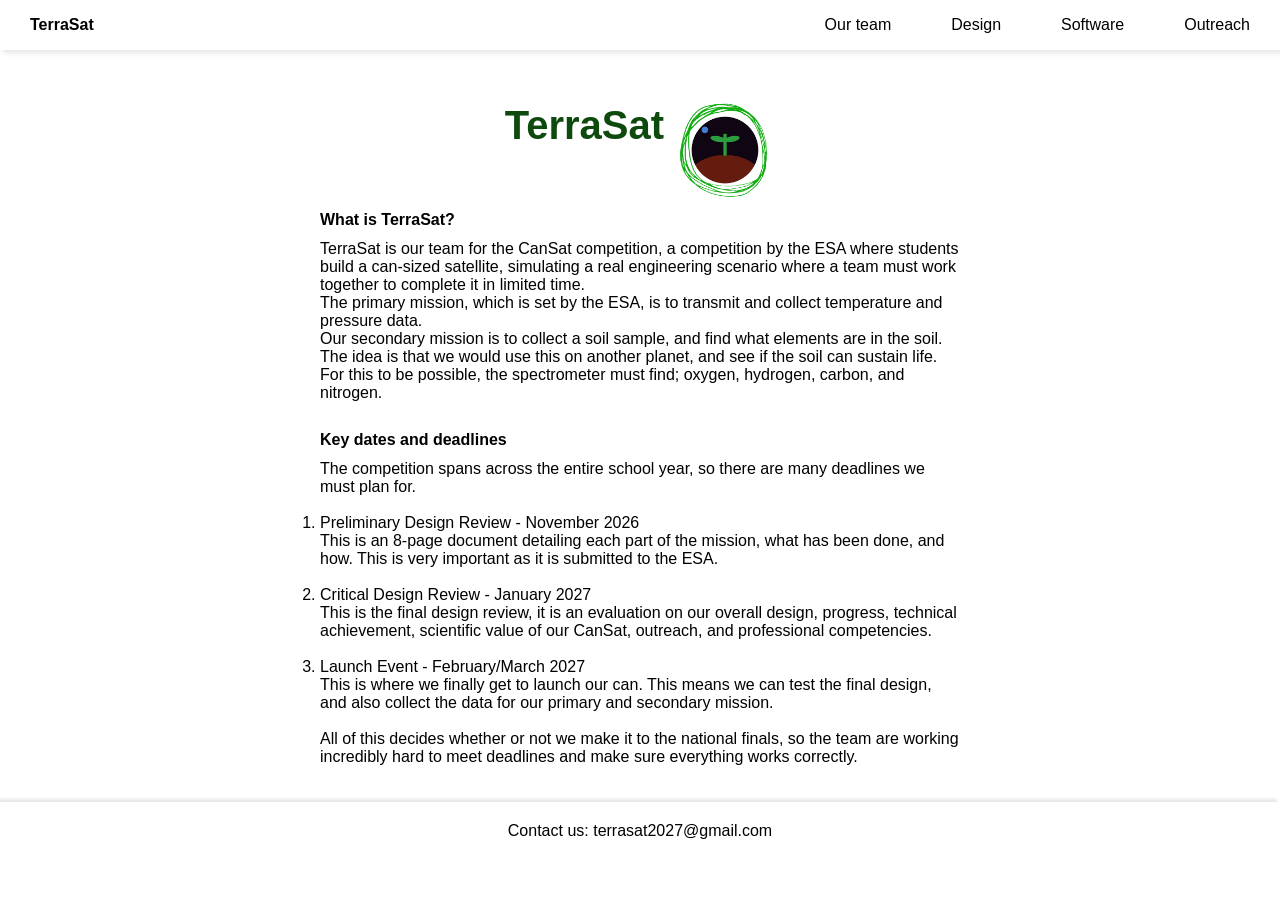
<file: index.html>
<!DOCTYPE html>
<html lang="en">
<head>
    <meta charset="UTF-8">
    <meta name="viewport" content="width=device-width, initial-scale=1.0">
    <title>TerraSat - Main page</title>
    <script src="script.js"></script>
    <link rel="stylesheet" href="styles.css">
</head>
<body>
    <nav>
        <ul class="sidebar">
            <li onclick=hideSidebar()><a href="#"><svg xmlns="http://www.w3.org/2000/svg" viewBox="0 0 24 24" height="26px" width="26px" fill="#000000"><path d="M6.4,19L5,17.6L10.6,12L5,6.4L6.4,5L12,10.6L17.6,5L19,6.4L13.4,12L19,17.6L17.6,19L12,13.4L6.4,19Z"/></svg></a></li>
            <li><a href="../ourteam/">Our team</a></li>
            <li><a href="../design/">Design</a></li>
            <li><a href="../software/">Software</a></li>
            <li><a href="../outreach/">Outreach</a></li>
        </ul>
        <ul>
            <li><a href="../../">TerraSat</a></li>
            <li class="hideOnMobile"><a href="../ourteam/">Our team</a></li>
            <li class="hideOnMobile"><a href="../design/">Design</a></li>
            <li class="hideOnMobile"><a href="../software/">Software</a></li>
            <li class="hideOnMobile"><a href="../outreach/">Outreach</a></li>
            <li class="menuButton" onclick=showSidebar()><a href="#"><svg xmlns="http://www.w3.org/2000/svg" viewBox="0 0 24 24" height="26px" width="26px" fill="000000"><path d="M3,18V16H21v2H3Zm0-5V11H21v2H3ZM3,8V6H21V8H3Z"/></svg></a></li>
        </ul>
    </nav>
    <div>
        <h1> TerraSat <img src="../../NotCode/Images/Green_Circle.png" alt="terrasat logo"></h1>
    </div>
    <div>
        <h2> What is TerraSat? </h2>
        <p>
            TerraSat is our team for the CanSat competition, a competition by the ESA where students build a can-sized satellite, simulating a real engineering scenario where a team must work together to complete it in limited time.
            <br />
            The primary mission, which is set by the ESA, is to transmit and collect temperature and pressure data.
            <br />
            Our secondary mission is to collect a soil sample, and find what elements are in the soil. The idea is that we would use this on another planet, and see if the soil can sustain life. For this to be possible, the spectrometer must find; oxygen, hydrogen, carbon, and nitrogen.
            <br /> <br />
        </p>
    </div>
        <div>
        <h2> Key dates and deadlines </h2>
        <p>
            The competition spans across the entire school year, so there are many deadlines we must plan for.
            <br /><br />
            <ol type="1">
                <li>Preliminary Design Review - November 2026
                    <br />
                    This is an 8-page document detailing each part of the mission, what has been done, and how. This is very important as it is submitted to the ESA.
                    <br /> <br />
                </li>
                <li>
                    Critical Design Review - January 2027
                    <br/>
                    This is the final design review, it is an evaluation on our overall design, progress, technical achievement, scientific value of our CanSat, outreach, and professional competencies.
                    <br /><br />
                </li>
                <li>
                    Launch Event - February/March 2027
                    <br />
                    This is where we finally get to launch our can. This means we can test the final design, and also collect the data for our primary and secondary mission.
                    <br /><br />
                    All of this decides whether or not we make it to the national finals, so the team are working incredibly hard to meet deadlines and make sure everything works correctly.
                    <br /><br /><br />
                </li>
            </ol>
        </p>
    </div>
    <footer>
        Contact us: terrasat2027@gmail.com
    </footer>
</body>
  
</html>
</file>
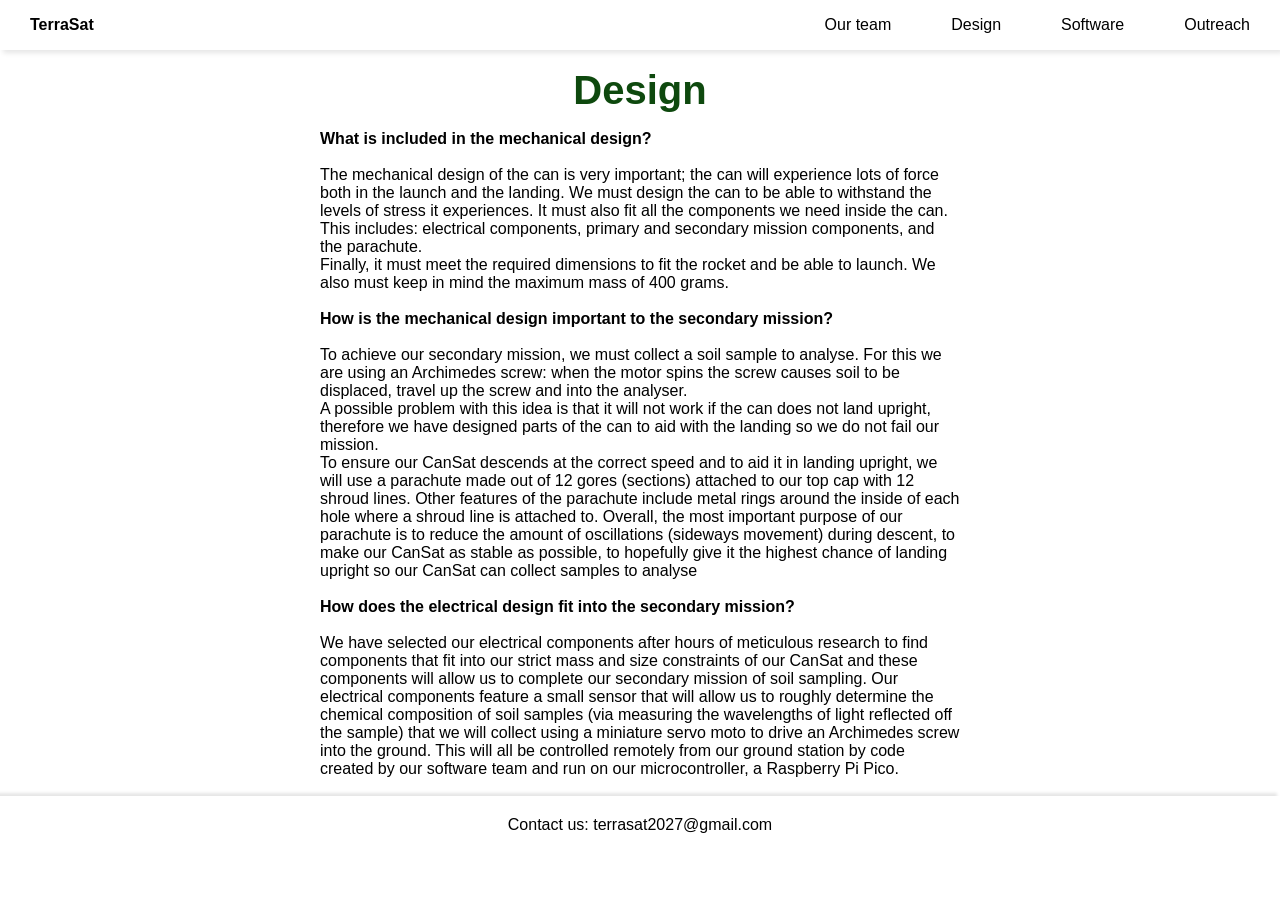
<file: design/index.html>
<!DOCTYPE html>
<html lang="en">
<head>
    <meta charset="UTF-8">
    <meta name="viewport" content="width=device-width, initial-scale=1.0">
    <title>TerraSat - Design</title>
    <script src="script.js"></script>
    <link rel="stylesheet" href="styles.css">
</head>
<body>
    <nav>
        <ul class="sidebar">
            <li onclick=hideSidebar()><a href="#"><svg xmlns="http://www.w3.org/2000/svg" viewBox="0 0 24 24" height="26px" width="26px" fill="#000000"><path d="M6.4,19L5,17.6L10.6,12L5,6.4L6.4,5L12,10.6L17.6,5L19,6.4L13.4,12L19,17.6L17.6,19L12,13.4L6.4,19Z"/></svg></a></li>
            <li><a href="../ourteam/">Our team</a></li>
            <li><a href="../design/">Design</a></li>
            <li><a href="../software/">Software</a></li>
            <li><a href="../outreach/">Outreach</a></li>
        </ul>
        <ul>
            <li><a href="../../">TerraSat</a></li>
            <li class="hideOnMobile"><a href="../ourteam/">Our team</a></li>
            <li class="hideOnMobile"><a href="../design/">Design</a></li>
            <li class="hideOnMobile"><a href="../software/">Software</a></li>
            <li class="hideOnMobile"><a href="../outreach/">Outreach</a></li>
            <li class="menuButton" onclick=showSidebar()><a href="#"><svg xmlns="http://www.w3.org/2000/svg" viewBox="0 0 24 24" height="26px" width="26px" fill="000000"><path d="M3,18V16H21v2H3Zm0-5V11H21v2H3ZM3,8V6H21V8H3Z"/></svg></a></li>
        </ul>
    </nav>
    <div>
        <h1> Design </h1>
    </div>
    <div>
        <h3>
            <b>What is included in the mechanical design?</b> <br /><br />
            The mechanical design of the can is very important; the can will experience lots of force both in the launch and the landing. We must design the can to be able to withstand the levels of stress it experiences.
            It must also fit all the components we need inside the can. This includes: electrical components, primary and secondary mission components, and the parachute. <br />
            Finally, it must meet the required dimensions to fit the rocket and be able to launch. We also must keep in mind the maximum mass of 400 grams.<br /><br />

            <b>How is the mechanical design important to the secondary mission?</b> <br /><br />
            To achieve our secondary mission, we must collect a soil sample to analyse. For this we are using an Archimedes screw: when the motor spins the screw causes soil to be displaced, travel up the screw and into the analyser. <br />
            A possible problem with this idea is that it will not work if the can does not land upright, therefore we have designed parts of the can to aid with the landing so we do not fail our mission. <br />
            To ensure our CanSat descends at the correct speed and to aid it in landing upright, we will use a parachute made out of 12 gores (sections) attached to our top cap with 12 shroud lines.
             Other features of the parachute include metal rings around the inside of each hole where a shroud line is attached to. Overall, the most important purpose of our parachute is to reduce the amount of oscillations (sideways movement) during descent, to make our CanSat as stable as possible, to hopefully give it the highest chance of landing upright so our CanSat can collect samples to analyse
             <br /><br />
             <b>How does the electrical design fit into the secondary mission?</b> <br /><br />
             We have selected our electrical components after hours of meticulous research to find components that fit into our strict mass and size constraints of our CanSat and these components will allow us to complete our secondary mission of soil sampling. Our electrical components feature a small sensor that will allow us to roughly determine the chemical composition of soil samples
            (via measuring the wavelengths of light reflected off the sample) that we will collect using a miniature servo moto to drive an Archimedes screw into the ground. This will all be controlled remotely from our ground station by code created by our software team and run on our microcontroller, a Raspberry Pi Pico.
            <br /><br />

        </h3>
    </div>
    <footer>
        Contact us: terrasat2027@gmail.com
    </footer>
</body>
</html>
</file>
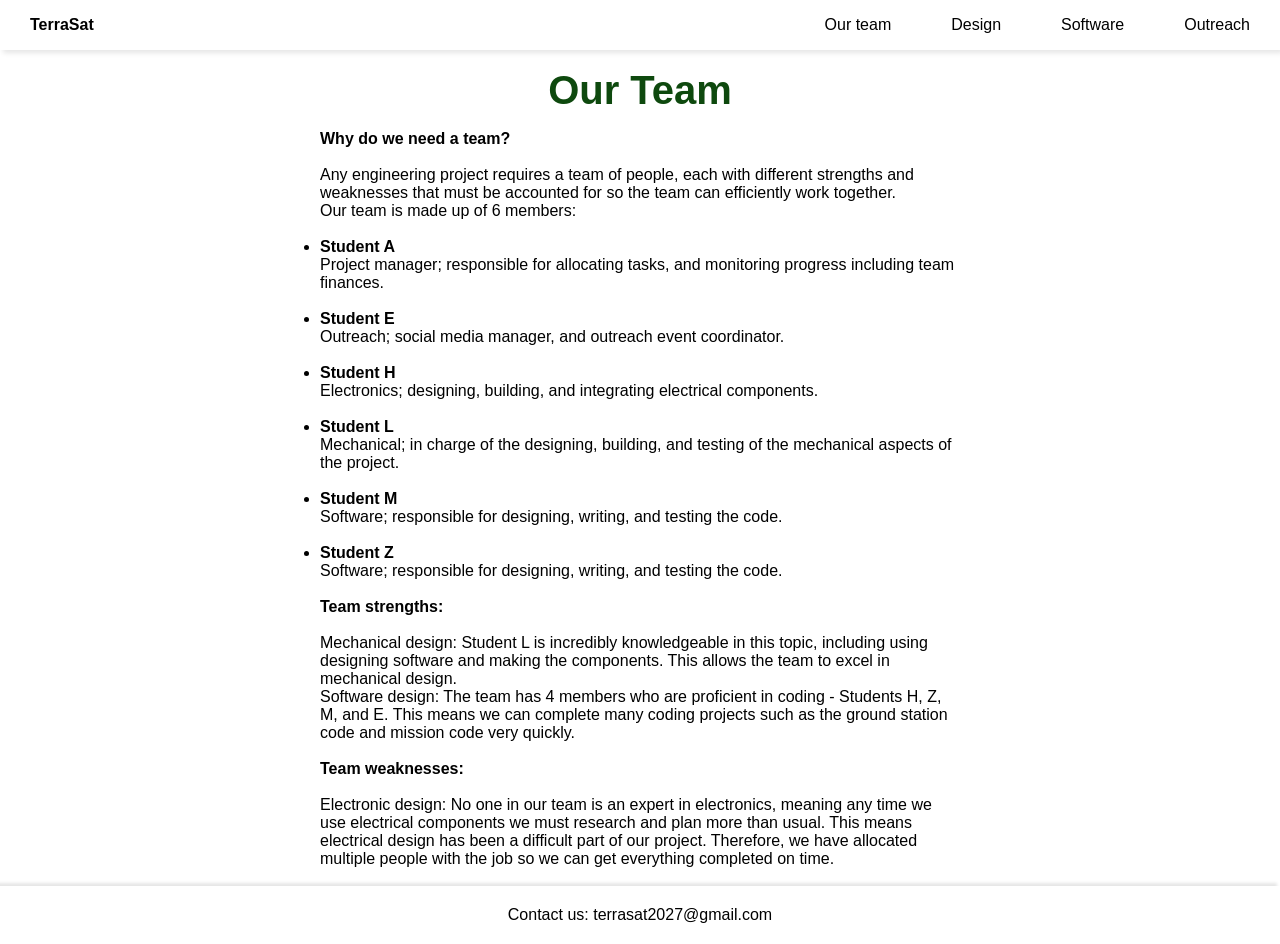
<file: ourteam/index.html>
<!DOCTYPE html>
<html lang="en">
<head>
    <meta charset="UTF-8">
    <meta name="viewport" content="width=device-width, initial-scale=1.0">
    <title>TerraSat - Our team</title>
    <script src="script.js"></script>
    <link rel="stylesheet" href="styles.css">
</head>
<body>
    <nav>
        <ul class="sidebar">
            <li onclick=hideSidebar()><a href="#"><svg xmlns="http://www.w3.org/2000/svg" viewBox="0 0 24 24" height="26px" width="26px" fill="#000000"><path d="M6.4,19L5,17.6L10.6,12L5,6.4L6.4,5L12,10.6L17.6,5L19,6.4L13.4,12L19,17.6L17.6,19L12,13.4L6.4,19Z"/></svg></a></li>
            <li><a href="../ourteam/">Our team</a></li>
            <li><a href="../design/">Design</a></li>
            <li><a href="../software/">Software</a></li>
            <li><a href="../outreach/">Outreach</a></li>
        </ul>
        <ul>
            <li><a href="../../">TerraSat</a></li>
            <li class="hideOnMobile"><a href="../ourteam/">Our team</a></li>
            <li class="hideOnMobile"><a href="../design/">Design</a></li>
            <li class="hideOnMobile"><a href="../software/">Software</a></li>
            <li class="hideOnMobile"><a href="../outreach/">Outreach</a></li>
            <li class="menuButton" onclick=showSidebar()><a href="#"><svg xmlns="http://www.w3.org/2000/svg" viewBox="0 0 24 24" height="26px" width="26px" fill="000000"><path d="M3,18V16H21v2H3Zm0-5V11H21v2H3ZM3,8V6H21V8H3Z"/></svg></a></li>
        </ul>
    </nav>
    <div>
        <h1> Our Team </h1>
    </div>
    <div>
        <h3>
            <b> Why do we need a team?</b> <br /><br />
            Any engineering project requires a team of people, each with different strengths and weaknesses that must be accounted for so the team can efficiently work together.<br /> Our team is made up of 6 members:<br /><br /></h3>
        <ul class="members">
            <li>
                <b>Student A</b>
                <br />
                Project manager; responsible for allocating tasks, and monitoring progress including team finances.<br /><br />
            </li>
            <li>
                <b>Student E</b>
                <br />
                Outreach; social media manager, and outreach event coordinator.<br /><br />
            </li>
            <li>
                <b>Student H</b>
                <br />
                Electronics; designing, building, and integrating electrical components.<br /><br />
            </li>
            <li>
                <b>Student L</b>
                <br />
                Mechanical; in charge of the designing, building, and testing of the mechanical aspects of the project.<br /><br />
            </li>
            <li>
                <b>Student M</b>
                <br />
                Software; responsible for designing, writing, and testing the code.<br /><br />
            </li>
            <li>
                <b>Student Z</b>
                <br />
                Software; responsible for designing, writing, and testing the code.<br /><br />
            </li>
        </ul>
        <h3>
            <b>Team strengths:</b>
            <br /><br />
            Mechanical design: Student L is incredibly knowledgeable in this topic, including using designing software and making the components. This allows the team to excel in mechanical design.<br />
            Software design: The team has 4 members who are proficient in coding - Students H, Z, M, and E. This means we can complete many coding projects such as the ground station code and mission code very quickly.<br /><br />
            <b>Team weaknesses:</b>
            <br /><br />
            Electronic design: No one in our team is an expert in electronics, meaning any time we use electrical components we must research and plan more than usual. This means electrical design has been a difficult part of our project. Therefore, we have allocated multiple people with the job so we can get everything completed on time.
            <br /><br />
        </h3>
    </div>
    <footer>
        Contact us: terrasat2027@gmail.com
    </footer>
</body>
</html>
</file>
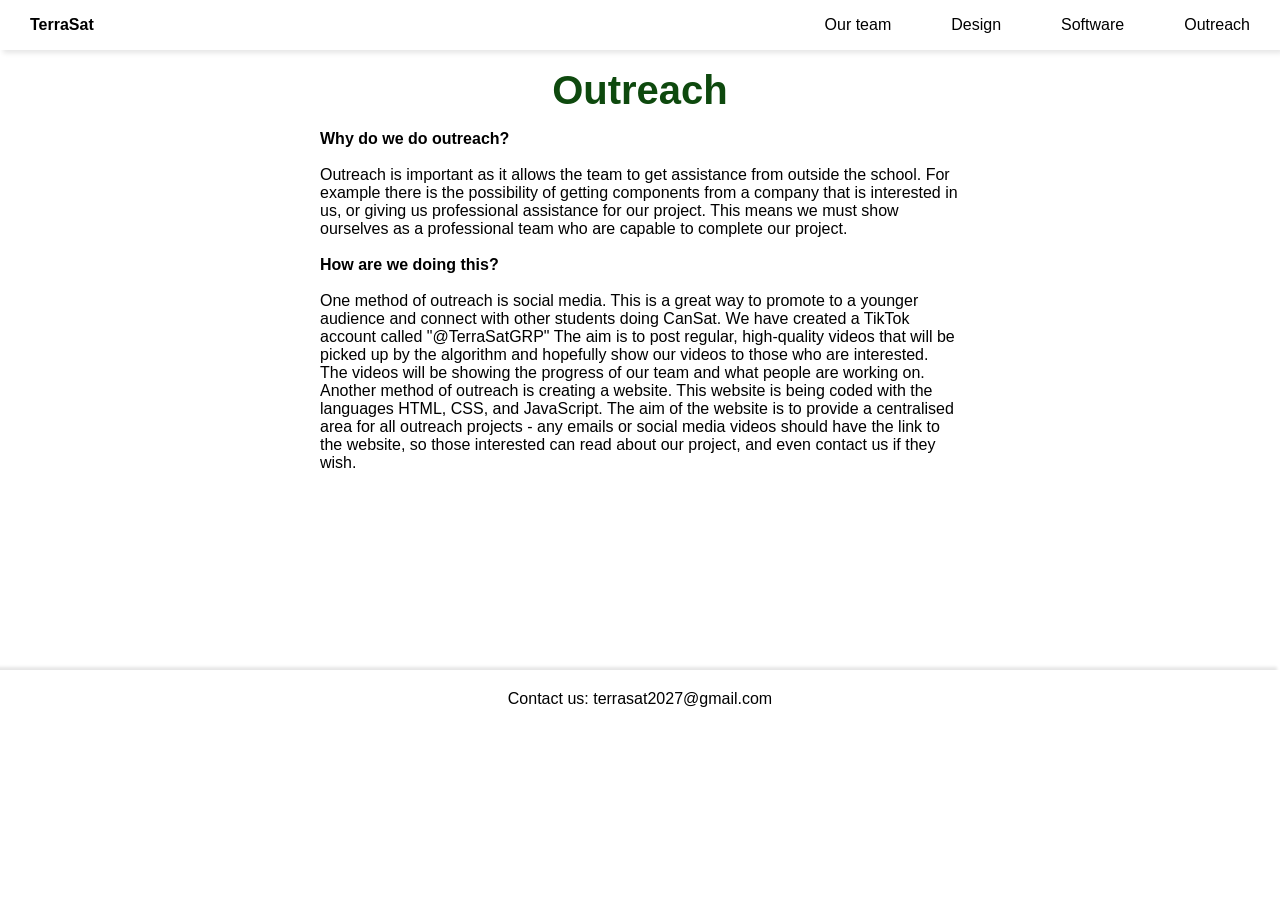
<file: outreach/index.html>
<!DOCTYPE html>
<html lang="en">
<head>
    <meta charset="UTF-8">
    <meta name="viewport" content="width=device-width, initial-scale=1.0">
    <title>TerraSat - Outreach</title>
    <script src="script.js"></script>
    <link rel="stylesheet" href="styles.css">
</head>
<body>
    <nav>
        <ul class="sidebar">
            <li onclick=hideSidebar()><a href="#"><svg xmlns="http://www.w3.org/2000/svg" viewBox="0 0 24 24" height="26px" width="26px" fill="#000000"><path d="M6.4,19L5,17.6L10.6,12L5,6.4L6.4,5L12,10.6L17.6,5L19,6.4L13.4,12L19,17.6L17.6,19L12,13.4L6.4,19Z"/></svg></a></li>
            <li><a href="../ourteam/">Our team</a></li>
            <li><a href="../design/">Design</a></li>
            <li><a href="../software/">Software</a></li>
            <li><a href="../outreach/">Outreach</a></li>
        </ul>
        <ul>
            <li><a href="../../">TerraSat</a></li>
            <li class="hideOnMobile"><a href="../ourteam/">Our team</a></li>
            <li class="hideOnMobile"><a href="../design/">Design</a></li>
            <li class="hideOnMobile"><a href="../software/">Software</a></li>
            <li class="hideOnMobile"><a href="../outreach/">Outreach</a></li>
            <li class="menuButton" onclick=showSidebar()><a href="#"><svg xmlns="http://www.w3.org/2000/svg" viewBox="0 0 24 24" height="26px" width="26px" fill="000000"><path d="M3,18V16H21v2H3Zm0-5V11H21v2H3ZM3,8V6H21V8H3Z"/></svg></a></li>
        </ul>
    </nav>
    <div>
        <h1> Outreach</h1>
    </div>
    <div>
        <h3><b>Why do we do outreach?</b> <br /><br />
            Outreach is important as it allows the team to get assistance from outside the school. For example there is the possibility of getting components from a company that is interested in us, or giving us professional assistance for our project.
            This means we must show ourselves as a professional team who are capable to complete our project. <br /><br />
            <b>How are we doing this?</b> <br /><br />
            One method of outreach is social media. This is a great way to promote to a younger audience and connect with other students doing CanSat. We have created a TikTok account called "@TerraSatGRP"
            The aim is to post regular, high-quality videos that will be picked up by the algorithm and hopefully show our videos to those who are interested. The videos will be showing the progress of our team and what people are working on.<br />
            Another method of outreach is creating a website. This website is being coded with the languages HTML, CSS, and JavaScript. The aim of the website is to provide a centralised area for all outreach projects - any emails or social media videos should have the link to the website, so those interested can read about our project, and even contact us if they wish.
            <br /><br /><br /><br /><br /><br /><br /><br /><br /><br /><br /><br />
        
        </h3>
    </div>
    <footer>
        Contact us: terrasat2027@gmail.com
    </footer>
</body>
</html>
</file>
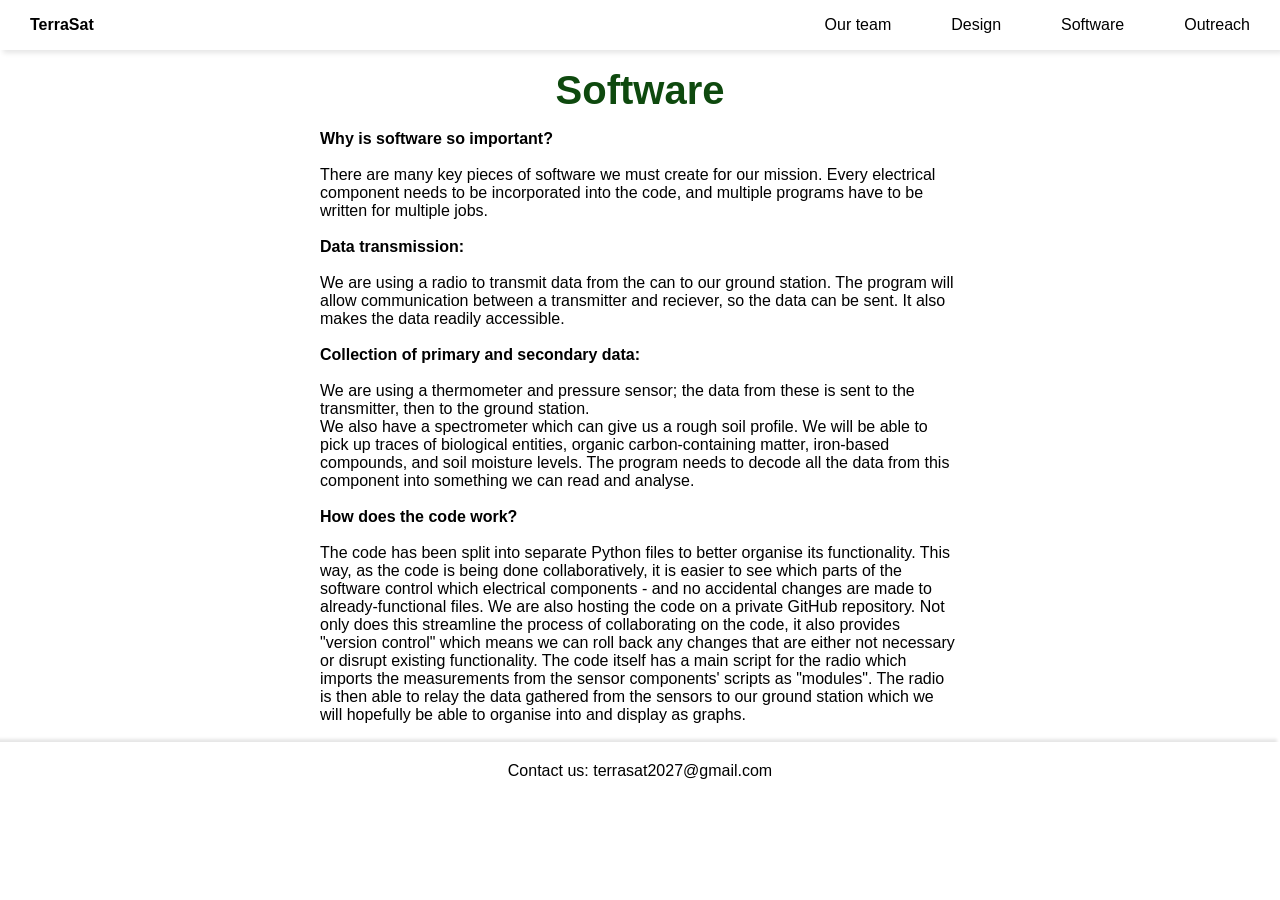
<file: software/index.html>
<!DOCTYPE html>
<html lang="en">
<head>
    <meta charset="UTF-8">
    <meta name="viewport" content="width=device-width, initial-scale=1.0">
    <title>TerraSat - Software</title>
    <script src="script.js"></script>
    <link rel="stylesheet" href="styles.css">
</head>
<body>
    <nav>
        <ul class="sidebar">
            <li onclick=hideSidebar()><a href="#"><svg xmlns="http://www.w3.org/2000/svg" viewBox="0 0 24 24" height="26px" width="26px" fill="#000000"><path d="M6.4,19L5,17.6L10.6,12L5,6.4L6.4,5L12,10.6L17.6,5L19,6.4L13.4,12L19,17.6L17.6,19L12,13.4L6.4,19Z"/></svg></a></li>
            <li><a href="../ourteam/">Our team</a></li>
            <li><a href="../design/">Design</a></li>
            <li><a href="../software/">Software</a></li>
            <li><a href="../outreach/">Outreach</a></li>
        </ul>
        <ul>
            <li><a href="../../">TerraSat</a></li>
            <li class="hideOnMobile"><a href="../ourteam/">Our team</a></li>
            <li class="hideOnMobile"><a href="../design/">Design</a></li>
            <li class="hideOnMobile"><a href="../software/">Software</a></li>
            <li class="hideOnMobile"><a href="../outreach/">Outreach</a></li>
            <li class="menuButton" onclick=showSidebar()><a href="#"><svg xmlns="http://www.w3.org/2000/svg" viewBox="0 0 24 24" height="26px" width="26px" fill="000000"><path d="M3,18V16H21v2H3Zm0-5V11H21v2H3ZM3,8V6H21V8H3Z"/></svg></a></li>
        </ul>
    </nav>
    <div>
        <h1> Software </h1>
    </div>
    <div>
        <h3>
            <b>Why is software so important?</b> <br /><br />
            There are many key pieces of software we must create for our mission. Every electrical component needs to be incorporated into the code, and multiple programs have to be written for multiple jobs. <br /><br />
            <b>Data transmission:</b> <br /><br />
            We are using a radio to transmit data from the can to our ground station. The program will allow communication between a transmitter and reciever, so the data can be sent. It also makes the data readily accessible.<br /><br />
            <b>Collection of primary and secondary data:</b> <br /><br />
            We are using a thermometer and pressure sensor; the data from these is sent to the transmitter, then to the ground station.<br />
            We also have a spectrometer which can give us a rough soil profile. We will be able to pick up traces of biological entities, organic carbon-containing matter, iron-based compounds, and soil moisture levels. The program needs to decode all the data from this component into something we can read and analyse.
            <br /><br />
            <b>How does the code work?</b> <br /><br />
            The code has been split into separate Python files to better organise its functionality. This way, as the code is being done collaboratively, it is easier to see which parts of the software control which electrical components - and no accidental changes are made to already-functional files. We are also hosting the code on a private GitHub repository. Not only does this streamline the process of collaborating on the code, it also provides "version control" which means we can roll back any changes that are either not necessary or disrupt existing functionality. The code itself has a main script for the radio which imports the measurements from the sensor components' scripts as "modules". The radio is then able to relay the data gathered from the sensors to our ground station which we will hopefully be able to organise into and display as graphs.
            <br /><br />
        </h3>
    </div>
    <footer>
        Contact us: terrasat2027@gmail.com
    </footer>
</body>
</html>
</file>
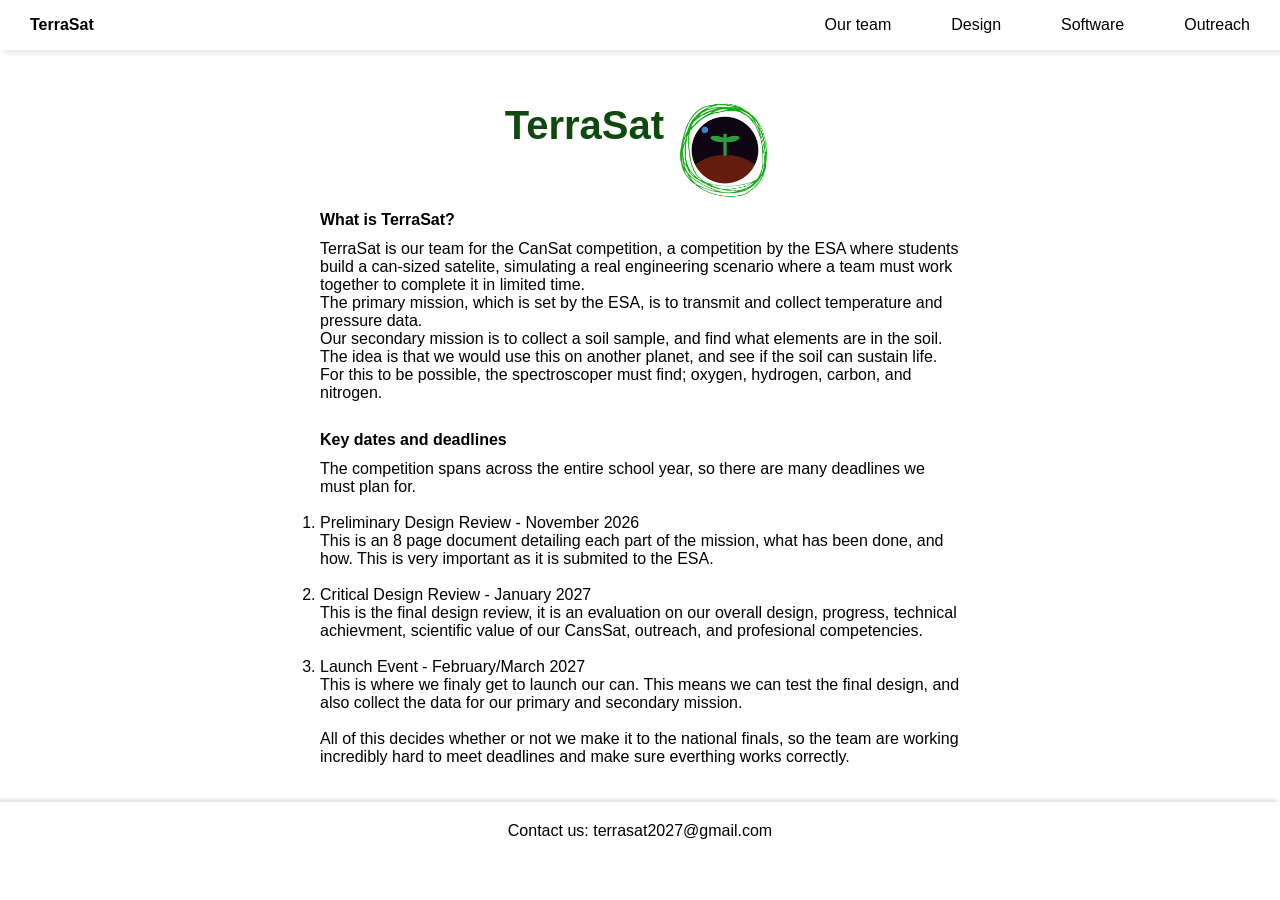
<file: Code/MainPage/index.html>
<!DOCTYPE html>
<html lang="en">
<head>
    <meta charset="UTF-8">
    <meta name="viewport" content="width=device-width, initial-scale=1.0">
    <title>TerraSat webpage</title>
    <script src="script.js"></script>
    <link rel="stylesheet" href="styles.css">
</head>
<body>
    <nav>
        <ul class="sidebar">
            <li onclick=hideSidebar()><a href="#"><svg xmlns="http://www.w3.org/2000/svg" viewBox="0 0 24 24" height="26px" width="26px" fill="#000000"><path d="M6.4,19L5,17.6L10.6,12L5,6.4L6.4,5L12,10.6L17.6,5L19,6.4L13.4,12L19,17.6L17.6,19L12,13.4L6.4,19Z"/></svg></a></li>
            <li><a href="../OurTeam/ourTeam.html">Our team</a></li>
            <li><a href="../Design/design.html">Design</a></li>
            <li><a href="../Software/software.html">Software</a></li>
            <li><a href="../Outreach/outreach.html">Outreach</a></li>
        </ul>
        <ul>
            <li><a href="../MainPage/index.html">TerraSat</a></li>
            <li class="hideOnMobile"><a href="../OurTeam/ourTeam.html">Our team</a></li>
            <li class="hideOnMobile"><a href="../Design/design.html">Design</a></li>
            <li class="hideOnMobile"><a href="../Software/software.html">Software</a></li>
            <li class="hideOnMobile"><a href="../Outreach/outreach.html">Outreach</a></li>
            <li class="menuButton" onclick=showSidebar()><a href="#"><svg xmlns="http://www.w3.org/2000/svg" viewBox="0 0 24 24" height="26px" width="26px" fill="000000"><path d="M3,18V16H21v2H3Zm0-5V11H21v2H3ZM3,8V6H21V8H3Z"/></svg></a></li>
        </ul>
    </nav>
    <div>
        <h1> TerraSat <img src="../../NotCode/Images/Green_Circle.png" alt="terrasat logo"></h1>
    </div>
    <div>
        <h2> What is TerraSat? </h2>
        <p>
            TerraSat is our team for the CanSat competition, a competition by the ESA where students build a can-sized satelite, simulating a real engineering scenario where a team must work together to complete it in limited time.
            <br />
            The primary mission, which is set by the ESA, is to transmit and collect temperature and pressure data.
            <br />
            Our secondary mission is to collect a soil sample, and find what elements are in the soil. The idea is that we would use this on another planet, and see if the soil can sustain life. For this to be possible, the spectroscoper must find; oxygen, hydrogen, carbon, and nitrogen.
            <br /> <br />
        </p>
    </div>
        <div>
        <h2> Key dates and deadlines </h2>
        <p>
            The competition spans across the entire school year, so there are many deadlines we must plan for.
            <br /><br />
            <ol type="1">
                <li>Preliminary Design Review - November 2026
                    <br />
                    This is an 8 page document detailing each part of the mission, what has been done, and how. This is very important as it is submited to the ESA.
                    <br /> <br />
                </li>
                <li>
                    Critical Design Review - January 2027
                    <br/>
                    This is the final design review, it is an evaluation on our overall design, progress, technical achievment, scientific value of our CansSat, outreach, and profesional competencies.
                    <br /><br />
                </li>
                <li>
                    Launch Event - February/March 2027
                    <br />
                    This is where we finaly get to launch our can. This means we can test the final design, and also collect the data for our primary and secondary mission.
                    <br /><br />
                    All of this decides whether or not we make it to the national finals, so the team are working incredibly hard to meet deadlines and make sure everthing works correctly.
                    <br /><br /><br />
                </li>
            </ol>
        </p>
    </div>
    <footer>
        Contact us: terrasat2027@gmail.com
    </footer>
</body>
  
</html>
</file>
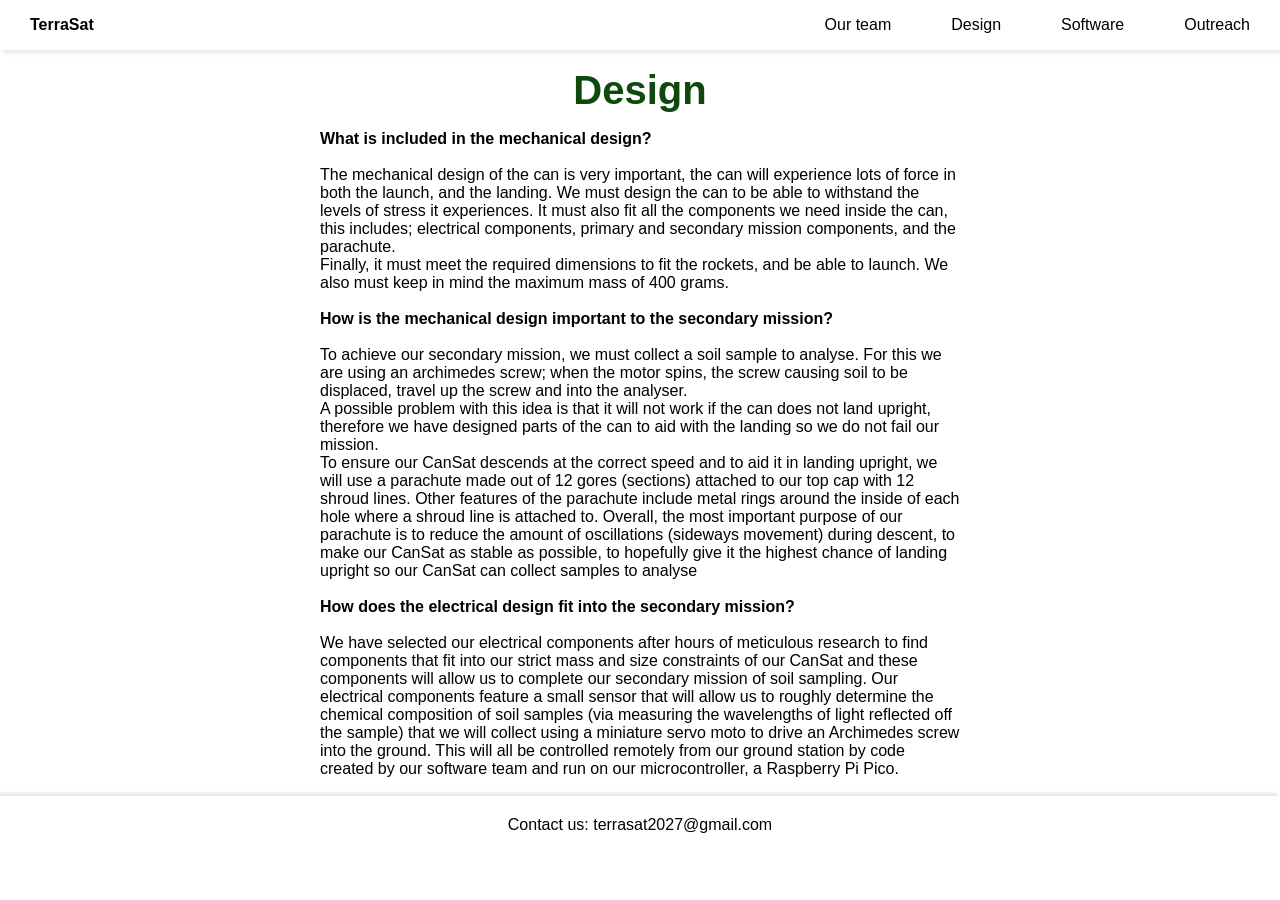
<file: Code/Design/design.html>
<!DOCTYPE html>
<html lang="en">
<head>
    <meta charset="UTF-8">
    <meta name="viewport" content="width=device-width, initial-scale=1.0">
    <title>TerraSat design page</title>
    <script src="script.js"></script>
    <link rel="stylesheet" href="styles.css">
</head>
<body>
    <nav>
        <ul class="sidebar">
            <li onclick=hideSidebar()><a href="#"><svg xmlns="http://www.w3.org/2000/svg" viewBox="0 0 24 24" height="26px" width="26px" fill="#000000"><path d="M6.4,19L5,17.6L10.6,12L5,6.4L6.4,5L12,10.6L17.6,5L19,6.4L13.4,12L19,17.6L17.6,19L12,13.4L6.4,19Z"/></svg></a></li>
            <li><a href="../OurTeam/ourTeam.html">Our team</a></li>
            <li><a href="../Design/design.html">Design</a></li>
            <li><a href="../Software/software.html">Software</a></li>
            <li><a href="../Outreach/outreach.html">Outreach</a></li>
        </ul>
        <ul>
            <li><a href="../MainPage/index.html">TerraSat</a></li>
            <li class="hideOnMobile"><a href="../OurTeam/ourTeam.html">Our team</a></li>
            <li class="hideOnMobile"><a href="../Design/design.html">Design</a></li>
            <li class="hideOnMobile"><a href="../Software/software.html">Software</a></li>
            <li class="hideOnMobile"><a href="../Outreach/outreach.html">Outreach</a></li>
            <li class="menuButton" onclick=showSidebar()><a href="#"><svg xmlns="http://www.w3.org/2000/svg" viewBox="0 0 24 24" height="26px" width="26px" fill="000000"><path d="M3,18V16H21v2H3Zm0-5V11H21v2H3ZM3,8V6H21V8H3Z"/></svg></a></li>
        </ul>
    </nav>
    <div>
        <h1> Design </h1>
    </div>
    <div>
        <h3>
            <b>What is included in the mechanical design?</b> <br /><br />
            The mechanical design of the can is very important, the can will experience lots of force in both the launch, and the landing. We must design the can to be able to withstand the levels of stress it experiences.
            It must also fit all the components we need inside the can, this includes; electrical components, primary and secondary mission components, and the parachute. <br />
            Finally, it must meet the required dimensions to fit the rockets, and be able to launch. We also must keep in mind the maximum mass of 400 grams.<br /><br />

            <b>How is the mechanical design important to the secondary mission?</b> <br /><br />
            To achieve our secondary mission, we must collect a soil sample to analyse. For this we are using an archimedes screw; when the motor spins, the screw causing soil to be displaced, travel up the screw and into the analyser. <br />
            A possible problem with this idea is that it will not work if the can does not land upright, therefore we have designed parts of the can to aid with the landing so we do not fail our mission. <br />
            To ensure our CanSat descends at the correct speed and to aid it in landing upright, we will use a parachute made out of 12 gores (sections) attached to our top cap with 12 shroud lines.
             Other features of the parachute include metal rings around the inside of each hole where a shroud line is attached to. Overall, the most important purpose of our parachute is to reduce the amount of oscillations (sideways movement) during descent, to make our CanSat as stable as possible, to hopefully give it the highest chance of landing upright so our CanSat can collect samples to analyse
             <br /><br />
             <b>How does the electrical design fit into the secondary mission?</b> <br /><br />
             We have selected our electrical components after hours of meticulous research to find components that fit into our strict mass and size constraints of our CanSat and these components will allow us to complete our secondary mission of soil sampling. Our electrical components feature a small sensor that will allow us to roughly determine the chemical composition of soil samples
            (via measuring the wavelengths of light reflected off the sample) that we will collect using a miniature servo moto to drive an Archimedes screw into the ground. This will all be controlled remotely from our ground station by code created by our software team and run on our microcontroller, a Raspberry Pi Pico.
            <br /><br />

        </h3>
    </div>
    <footer>
        Contact us: terrasat2027@gmail.com
    </footer>
</body>
</html>
</file>
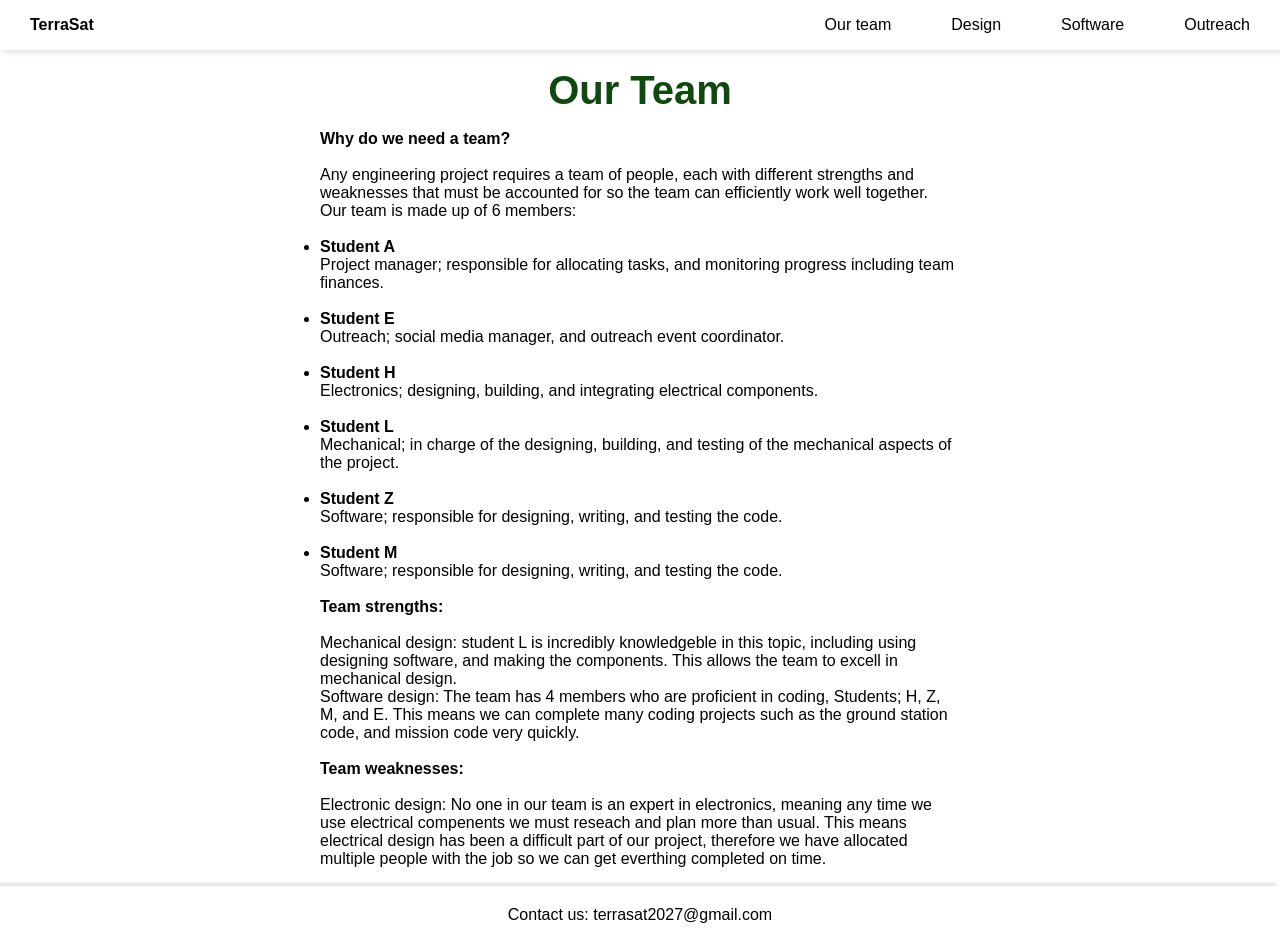
<file: Code/OurTeam/ourTeam.html>
<!DOCTYPE html>
<html lang="en">
<head>
    <meta charset="UTF-8">
    <meta name="viewport" content="width=device-width, initial-scale=1.0">
    <title>TerraSat our team page</title>
    <script src="script.js"></script>
    <link rel="stylesheet" href="styles.css">
</head>
<body>
    <nav>
        <ul class="sidebar">
            <li onclick=hideSidebar()><a href="#"><svg xmlns="http://www.w3.org/2000/svg" viewBox="0 0 24 24" height="26px" width="26px" fill="#000000"><path d="M6.4,19L5,17.6L10.6,12L5,6.4L6.4,5L12,10.6L17.6,5L19,6.4L13.4,12L19,17.6L17.6,19L12,13.4L6.4,19Z"/></svg></a></li>
            <li><a href="../OurTeam/ourTeam.html">Our team</a></li>
            <li><a href="../Design/design.html">Design</a></li>
            <li><a href="../Software/software.html">Software</a></li>
            <li><a href="../Outreach/outreach.html">Outreach</a></li>
        </ul>
        <ul>
            <li><a href="../MainPage/index.html">TerraSat</a></li>
            <li class="hideOnMobile"><a href="../OurTeam/ourTeam.html">Our team</a></li>
            <li class="hideOnMobile"><a href="../Design/design.html">Design</a></li>
            <li class="hideOnMobile"><a href="../Software/software.html">Software</a></li>
            <li class="hideOnMobile"><a href="../Outreach/outreach.html">Outreach</a></li>
            <li class="menuButton" onclick=showSidebar()><a href="#"><svg xmlns="http://www.w3.org/2000/svg" viewBox="0 0 24 24" height="26px" width="26px" fill="000000"><path d="M3,18V16H21v2H3Zm0-5V11H21v2H3ZM3,8V6H21V8H3Z"/></svg></a></li>
        </ul>
    </nav>
    <div>
        <h1> Our Team </h1>
    </div>
    <div>
        <h3>
            <b> Why do we need a team?</b> <br /><br />
            Any engineering project requires a team of people, each with different strengths and weaknesses that must be accounted for so the team can efficiently work well together.<br /> Our team is made up of 6 members:<br /><br /></h3>
        <ul class="members">
            <li>
                <b>Student A</b>
                <br />
                Project manager; responsible for allocating tasks, and monitoring progress including team finances.<br /><br />
            </li>
            <li>
                <b>Student E</b>
                <br />
                Outreach; social media manager, and outreach event coordinator.<br /><br />
            </li>
            <li>
                <b>Student H</b>
                <br />
                Electronics; designing, building, and integrating electrical components.<br /><br />
            </li>
            <li>
                <b>Student L</b>
                <br />
                Mechanical; in charge of the designing, building, and testing of the mechanical aspects of the project.<br /><br />
            </li>
            <li>
                <b>Student Z</b>
                <br />
                Software; responsible for designing, writing, and testing the code.<br /><br />
            </li>
            <li>
                <b>Student M</b>
                <br />
                Software; responsible for designing, writing, and testing the code.<br /><br />
            </li>
        </ul>
        <h3>
            <b>Team strengths:</b>
            <br /><br />
            Mechanical design: student L is incredibly knowledgeble in this topic, including using designing software, and making the components. This allows the team to excell in mechanical design.<br />
            Software design: The team has 4 members who are proficient in coding, Students; H, Z, M, and E. This means we can complete many coding projects such as the ground station code, and mission code very quickly.<br /><br />
            <b>Team weaknesses:</b>
            <br /><br />
            Electronic design: No one in our team is an expert in electronics, meaning any time we use electrical compenents we must reseach and plan more than usual. This means electrical design has been a difficult part of our project, therefore we have allocated multiple people with the job so we can get everthing completed on time.
            <br /><br />
        </h3>
    </div>
    <footer>
        Contact us: terrasat2027@gmail.com
    </footer>
</body>
</html>
</file>
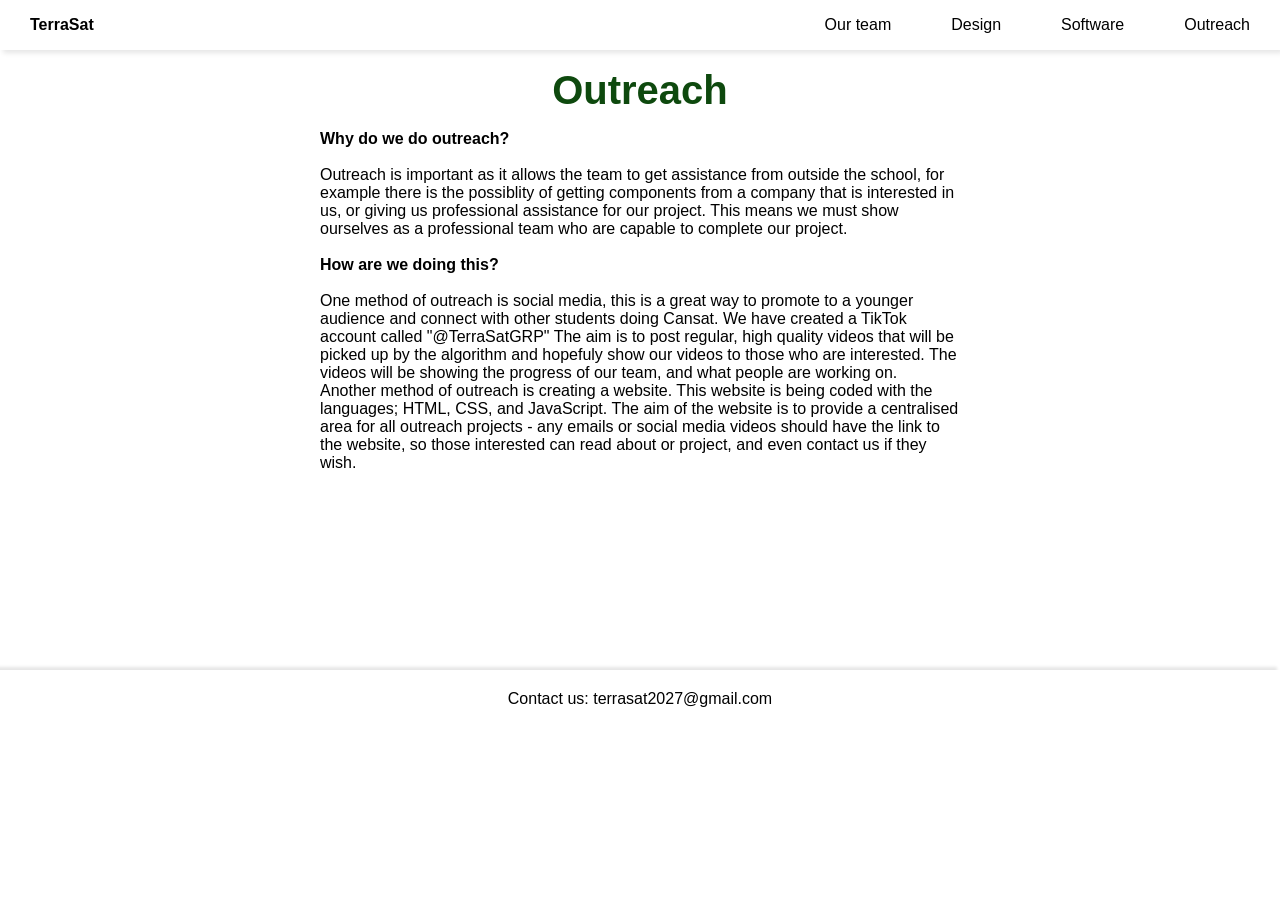
<file: Code/Outreach/outreach.html>
<!DOCTYPE html>
<html lang="en">
<head>
    <meta charset="UTF-8">
    <meta name="viewport" content="width=device-width, initial-scale=1.0">
    <title>TerraSat our team page</title>
    <script src="script.js"></script>
    <link rel="stylesheet" href="styles.css">
</head>
<body>
    <nav>
        <ul class="sidebar">
            <li onclick=hideSidebar()><a href="#"><svg xmlns="http://www.w3.org/2000/svg" viewBox="0 0 24 24" height="26px" width="26px" fill="#000000"><path d="M6.4,19L5,17.6L10.6,12L5,6.4L6.4,5L12,10.6L17.6,5L19,6.4L13.4,12L19,17.6L17.6,19L12,13.4L6.4,19Z"/></svg></a></li>
            <li><a href="../OurTeam/ourTeam.html">Our team</a></li>
            <li><a href="../Design/design.html">Design</a></li>
            <li><a href="../Software/software.html">Software</a></li>
            <li><a href="../Outreach/outreach.html">Outreach</a></li>
        </ul>
        <ul>
            <li><a href="../MainPage/index.html">TerraSat</a></li>
            <li class="hideOnMobile"><a href="../OurTeam/ourTeam.html">Our team</a></li>
            <li class="hideOnMobile"><a href="../Design/design.html">Design</a></li>
            <li class="hideOnMobile"><a href="../Software/software.html">Software</a></li>
            <li class="hideOnMobile"><a href="../Outreach/outreach.html">Outreach</a></li>
            <li class="menuButton" onclick=showSidebar()><a href="#"><svg xmlns="http://www.w3.org/2000/svg" viewBox="0 0 24 24" height="26px" width="26px" fill="000000"><path d="M3,18V16H21v2H3Zm0-5V11H21v2H3ZM3,8V6H21V8H3Z"/></svg></a></li>
        </ul>
    </nav>
    <div>
        <h1> Outreach</h1>
    </div>
    <div>
        <h3><b>Why do we do outreach?</b> <br /><br />
            Outreach is important as it allows the team to get assistance from outside the school, for example there is the possiblity of getting components from a company that is interested in us, or giving us professional assistance for our project.
            This means we must show ourselves as a professional team who are capable to complete our project. <br /><br />
            <b>How are we doing this?</b> <br /><br />
            One method of outreach is social media, this is a great way to promote to a younger audience and connect with other students doing Cansat. We have created a TikTok account called "@TerraSatGRP"
            The aim is to post regular, high quality videos that will be picked up by the algorithm and hopefuly show our videos to those who are interested. The videos will be showing the progress of our team, and what people are working on.<br />
            Another method of outreach is creating a website. This website is being coded with the languages; HTML, CSS, and JavaScript. The aim of the website is to provide a centralised area for all outreach projects - any emails or social media videos should have the link to the website, so those interested can read about or project, and even contact us if they wish.
            <br /><br /><br /><br /><br /><br /><br /><br /><br /><br /><br /><br />
        
        </h3>
    </div>
    <footer>
        Contact us: terrasat2027@gmail.com
    </footer>
</body>
</html>
</file>
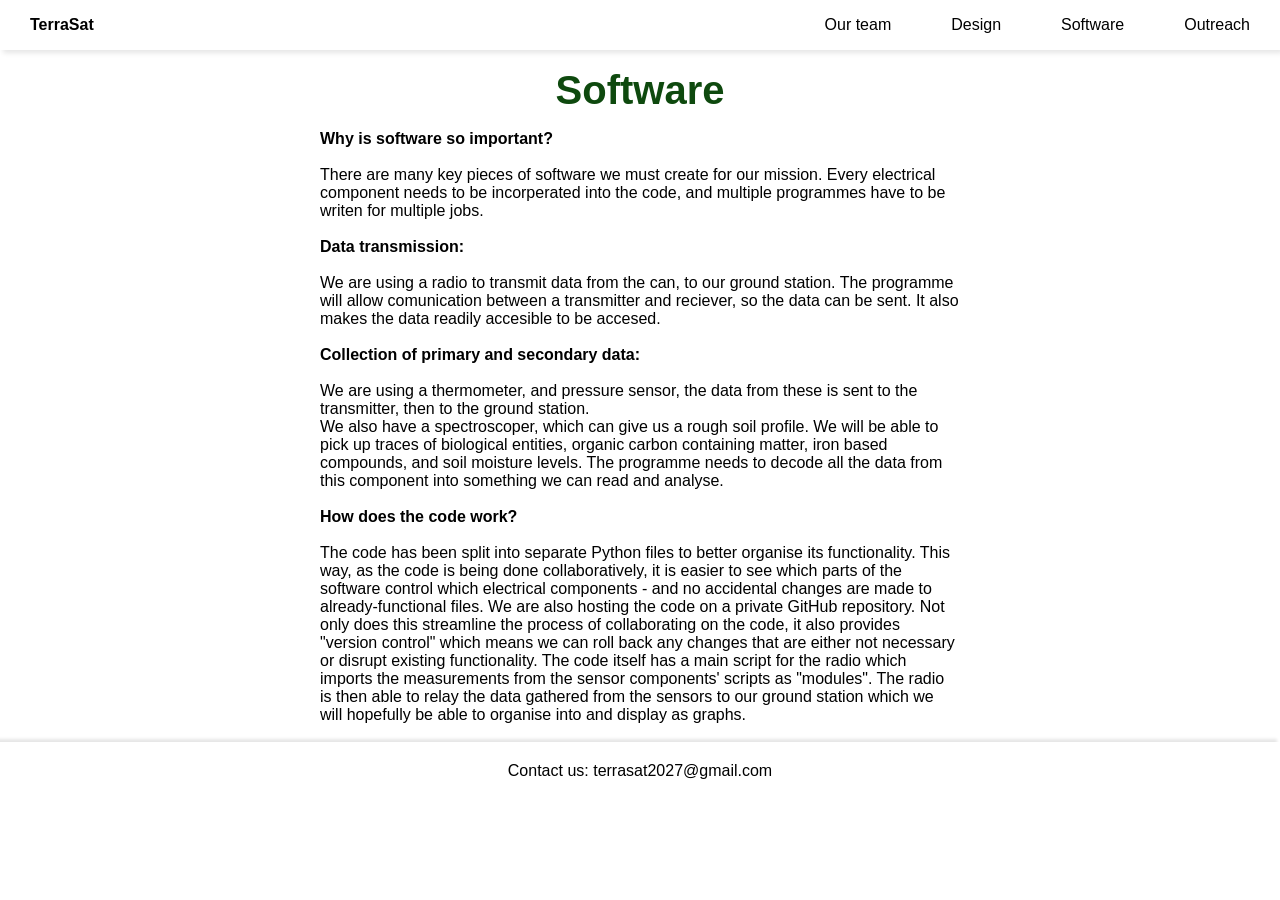
<file: Code/Software/software.html>
<!DOCTYPE html>
<html lang="en">
<head>
    <meta charset="UTF-8">
    <meta name="viewport" content="width=device-width, initial-scale=1.0">
    <title>TerraSat our team page</title>
    <script src="script.js"></script>
    <link rel="stylesheet" href="styles.css">
</head>
<body>
    <nav>
        <ul class="sidebar">
            <li onclick=hideSidebar()><a href="#"><svg xmlns="http://www.w3.org/2000/svg" viewBox="0 0 24 24" height="26px" width="26px" fill="#000000"><path d="M6.4,19L5,17.6L10.6,12L5,6.4L6.4,5L12,10.6L17.6,5L19,6.4L13.4,12L19,17.6L17.6,19L12,13.4L6.4,19Z"/></svg></a></li>
            <li><a href="../OurTeam/ourTeam.html">Our team</a></li>
            <li><a href="../Design/design.html">Design</a></li>
            <li><a href="../Software/software.html">Software</a></li>
            <li><a href="../Outreach/outreach.html">Outreach</a></li>
        </ul>
        <ul>
            <li><a href="../MainPage/index.html">TerraSat</a></li>
            <li class="hideOnMobile"><a href="../OurTeam/ourTeam.html">Our team</a></li>
            <li class="hideOnMobile"><a href="../Design/design.html">Design</a></li>
            <li class="hideOnMobile"><a href="../Software/software.html">Software</a></li>
            <li class="hideOnMobile"><a href="../Outreach/outreach.html">Outreach</a></li>
            <li class="menuButton" onclick=showSidebar()><a href="#"><svg xmlns="http://www.w3.org/2000/svg" viewBox="0 0 24 24" height="26px" width="26px" fill="000000"><path d="M3,18V16H21v2H3Zm0-5V11H21v2H3ZM3,8V6H21V8H3Z"/></svg></a></li>
        </ul>
    </nav>
    <div>
        <h1> Software </h1>
    </div>
    <div>
        <h3>
            <b>Why is software so important?</b> <br /><br />
            There are many key pieces of software we must create for our mission. Every electrical component needs to be incorperated into the code, and multiple programmes have to be writen for multiple jobs. <br /><br />
            <b>Data transmission:</b> <br /><br />
            We are using a radio to transmit data from the can, to our ground station. The programme will allow comunication between a transmitter and reciever, so the data can be sent. It also makes the data readily accesible to be accesed.<br /><br />
            <b>Collection of primary and secondary data:</b> <br /><br />
            We are using a thermometer, and pressure sensor, the data from these is sent to the transmitter, then to the ground station.<br />
            We also have a spectroscoper, which can give us a rough soil profile. We will be able to pick up traces of biological entities, organic carbon containing matter, iron based compounds, and soil moisture levels. The programme needs to decode all the data from this component into something we can read and analyse.
            <br /><br />
            <b>How does the code work?</b> <br /><br />
            The code has been split into separate Python files to better organise its functionality. This way, as the code is being done collaboratively, it is easier to see which parts of the software control which electrical components - and no accidental changes are made to already-functional files. We are also hosting the code on a private GitHub repository. Not only does this streamline the process of collaborating on the code, it also provides "version control" which means we can roll back any changes that are either not necessary or disrupt existing functionality. The code itself has a main script for the radio which imports the measurements from the sensor components' scripts as "modules". The radio is then able to relay the data gathered from the sensors to our ground station which we will hopefully be able to organise into and display as graphs.
            <br /><br />
        </h3>
    </div>
    <footer>
        Contact us: terrasat2027@gmail.com
    </footer>
</body>
</html>
</file>
<file: styles.css>
*{
    margin: 0;
    padding: 0;
}
body{
    min-height: 100vh;
    font-family: sans-serif;
  
}
nav{
    background-color: white;
    box-shadow: 3px 3px 5px rgba(0, 0, 0, 0.1);
}
nav ul{
    width: 100%;
    list-style: none;
    display: flex;
    justify-content: flex-end;
    align-items: center;
}
nav li{
    height: 50px;
}
nav a{
    height: 100%;
    padding: 0 30px;
    text-decoration: none;
    display:flex;
    align-items: center;
    color: black;
}
nav a:hover{
    background-color: #f0f0f0;
}
nav li:first-child{
    margin-right: auto;
    font-weight: bold;
}
.sidebar{
    position: fixed;
    top: 0;
    right: 0;
    height: 100vh;
    width: 250px;
    z-index: 999;
    background-color: rgba(255, 255, 255, 0.2);
    backdrop-filter: blur(10px);
    box-shadow: -10px 0 10px rgba(0, 0, 0, 0.1);
    display: none;
    flex-direction: column;
    align-items: flex-start;
    justify-content: flex-start;
}
.sidebar li{
    width: 100%;
}
.sidebar a{
    width: 100%;
}

h1{
    color: rgb(14, 73, 14);
    font-weight: bolder;
    font-size: 40px;
    text-align: center;
    line-height: 150px;
    
}
h2{
    color: black;
    margin-left: 25%;
    font-weight: bold;
    font-size: medium;
    text-align: left;
    line-height: 40px
}
p{
    margin-left: 25%;
    max-width: 50%;
    color: black;
    font-weight: normal;
    font-size: medium;
    text-align: left;  
}
ol{
    margin-left: 25%;
    max-width: 50%;
}
footer{
    bottom: 0px;
    padding: 20px;
    background-color: rgb(255, 255, 255);
    box-shadow: -3px -3px 3px rgba(0, 0, 0, 0.1);
    text-align: center;
    position: relative;
}

img{
    width: 100px;
    height: 100px;
    vertical-align: bottom;
}
.menuButton{
    display: none;
}
@media(max-width: 800px){
    .hideOnMobile{
        display: none;
    }
    .menuButton{
        display: block;
    }

}
@media(max-width: 400px){
    .sidebar{
        width: 100%;
    }
}
</file>
<file: design/styles.css>
*{
    margin: 0;
    padding: 0;
}
body{
    min-height: 100vh;
    font-family: sans-serif;
}
nav{
    background-color: white;
    box-shadow: 3px 3px 5px rgba(0, 0, 0, 0.1);
}
nav ul{
    width: 100%;
    list-style: none;
    display: flex;
    justify-content: flex-end;
    align-items: center;
}
nav li{
    height: 50px;
}
nav a{
    height: 100%;
    padding: 0 30px;
    text-decoration: none;
    display:flex;
    align-items: center;
    color: black;
}
nav a:hover{
    background-color: #f0f0f0;
}
nav li:first-child{
    margin-right: auto;
    font-weight: bold;
}
.sidebar{
    position: fixed;
    top: 0;
    right: 0;
    height: 100vh;
    width: 250px;
    z-index: 999;
    background-color: rgba(255, 255, 255, 0.2);
    backdrop-filter: blur(10px);
    box-shadow: -10px 0 10px rgba(0, 0, 0, 0.1);
    display: none;
    flex-direction: column;
    align-items: flex-start;
    justify-content: flex-start;
}
.sidebar li{
    width: 100%;
}
.sidebar a{
    width: 100%;
}

h1{
    color: rgb(14, 73, 14);
    font-weight: bolder;
    font-size: 40px;
    text-align: center;
    line-height: 80px;
    
}
h2{
    color: black;
    font-weight: bold;
    font-size: medium;
    text-align: center;
}
h3{
    color: black;
    font-weight: normal;
    font-size: medium;
    text-align: left;
    margin-left: 25%;
    max-width: 50%;
}
img{
    width: 100px;
    height: 100px;
    vertical-align: bottom;
}
footer{
    bottom: 0px;
    padding: 20px;
    background-color: rgb(255, 255, 255);
    box-shadow: -3px -3px 3px rgba(0, 0, 0, 0.1);
    text-align: center;
    position: relative;
}
.menuButton{
    display: none;
}
@media(max-width: 800px){
    .hideOnMobile{
        display: none;
    }
    .menuButton{
        display: block;
    }

}
@media(max-width: 400px){
    .sidebar{
        width: 100%;
    }
}
</file>
<file: ourteam/styles.css>
*{
    margin: 0;
    padding: 0;
}
body{
    min-height: 100vh;
    font-family: sans-serif;
}
nav{
    background-color: white;
    box-shadow: 3px 3px 5px rgba(0, 0, 0, 0.1);
}
nav ul{
    width: 100%;
    list-style: none;
    display: flex;
    justify-content: flex-end;
    align-items: center;
}
nav li{
    height: 50px;
}
nav a{
    height: 100%;
    padding: 0 30px;
    text-decoration: none;
    display:flex;
    align-items: center;
    color: black;
}
nav a:hover{
    background-color: #f0f0f0;
}
nav li:first-child{
    margin-right: auto;
    font-weight: bold;
}
.sidebar{
    position: fixed;
    top: 0;
    right: 0;
    height: 100vh;
    width: 250px;
    z-index: 999;
    background-color: rgba(255, 255, 255, 0.2);
    backdrop-filter: blur(10px);
    box-shadow: -10px 0 10px rgba(0, 0, 0, 0.1);
    display: none;
    flex-direction: column;
    align-items: flex-start;
    justify-content: flex-start;
}
.sidebar li{
    width: 100%;
}
.sidebar a{
    width: 100%;
}

h1{
    color: rgb(14, 73, 14);
    font-weight: bolder;
    font-size: 40px;
    text-align: center;
    line-height: 80px;
    
}
h2{
    color: black;
    font-weight: bold;
    font-size: medium;
    text-align: center;
}
h3{
    color: black;
    font-weight: normal;
    font-size: medium;
    text-align: left;
    margin-left: 25%;
    max-width: 50%;
}
img{
    width: 100px;
    height: 100px;
    vertical-align: bottom;
}
.members{
    margin-left: 25%;
    max-width: 50%;
}
footer{
    bottom: 0px;
    padding: 20px;
    background-color: rgb(255, 255, 255);
    box-shadow: -3px -3px 3px rgba(0, 0, 0, 0.1);
    text-align: center;
    position: relative;
}
.menuButton{
    display: none;
}
@media(max-width: 800px){
    .hideOnMobile{
        display: none;
    }
    .menuButton{
        display: block;
    }

}
@media(max-width: 400px){
    .sidebar{
        width: 100%;
    }
}
</file>
<file: outreach/styles.css>
*{
    margin: 0;
    padding: 0;
}
body{
    min-height: 100vh;
    font-family: sans-serif;
}
nav{
    background-color: white;
    box-shadow: 3px 3px 5px rgba(0, 0, 0, 0.1);
}
nav ul{
    width: 100%;
    list-style: none;
    display: flex;
    justify-content: flex-end;
    align-items: center;
}
nav li{
    height: 50px;
}
nav a{
    height: 100%;
    padding: 0 30px;
    text-decoration: none;
    display:flex;
    align-items: center;
    color: black;
}
nav a:hover{
    background-color: #f0f0f0;
}
nav li:first-child{
    margin-right: auto;
    font-weight: bold;
}
.sidebar{
    position: fixed;
    top: 0;
    right: 0;
    height: 100vh;
    width: 250px;
    z-index: 999;
    background-color: rgba(255, 255, 255, 0.2);
    backdrop-filter: blur(10px);
    box-shadow: -10px 0 10px rgba(0, 0, 0, 0.1);
    display: none;
    flex-direction: column;
    align-items: flex-start;
    justify-content: flex-start;
}
.sidebar li{
    width: 100%;
}
.sidebar a{
    width: 100%;
}

h1{
    color: rgb(14, 73, 14);
    font-weight: bolder;
    font-size: 40px;
    text-align: center;
    line-height: 80px;
    
}
h2{
    color: black;
    font-weight: bold;
    font-size: medium;
    text-align: center;
}
h3{
    color: black;
    font-weight: normal;
    font-size: medium;
    text-align: left;
    margin-left: 25%;
    max-width: 50%;
}
img{
    width: 100px;
    height: 100px;
    vertical-align: bottom;
}
.menuButton{
    display: none;
}
footer{
    bottom: 0px;
    padding: 20px;
    background-color: rgb(255, 255, 255);
    box-shadow: -3px -3px 3px rgba(0, 0, 0, 0.1);
    text-align: center;
    position: relative;
}
@media(max-width: 800px){
    .hideOnMobile{
        display: none;
    }
    .menuButton{
        display: block;
    }

}
@media(max-width: 400px){
    .sidebar{
        width: 100%;
    }
}
</file>
<file: software/styles.css>
*{
    margin: 0;
    padding: 0;
}
body{
    min-height: 100vh;
    font-family: sans-serif;
}
nav{
    background-color: white;
    box-shadow: 3px 3px 5px rgba(0, 0, 0, 0.1);
}
nav ul{
    width: 100%;
    list-style: none;
    display: flex;
    justify-content: flex-end;
    align-items: center;
}
nav li{
    height: 50px;
}
nav a{
    height: 100%;
    padding: 0 30px;
    text-decoration: none;
    display:flex;
    align-items: center;
    color: black;
}
nav a:hover{
    background-color: #f0f0f0;
}
nav li:first-child{
    margin-right: auto;
    font-weight: bold;
}
.sidebar{
    position: fixed;
    top: 0;
    right: 0;
    height: 100vh;
    width: 250px;
    z-index: 999;
    background-color: rgba(255, 255, 255, 0.2);
    backdrop-filter: blur(10px);
    box-shadow: -10px 0 10px rgba(0, 0, 0, 0.1);
    display: none;
    flex-direction: column;
    align-items: flex-start;
    justify-content: flex-start;
}
.sidebar li{
    width: 100%;
}
.sidebar a{
    width: 100%;
}

h1{
    color: rgb(14, 73, 14);
    font-weight: bolder;
    font-size: 40px;
    text-align: center;
    line-height: 80px;
    
}
h2{
    color: black;
    font-weight: bold;
    font-size: medium;
    text-align: center;
}
h3{
    color: black;
    font-weight: normal;
    font-size: medium;
    text-align: left;
    margin-left: 25%;
    max-width: 50%;
}
img{
    width: 100px;
    height: 100px;
    vertical-align: bottom;
}
footer{
    bottom: 0px;
    padding: 20px;
    background-color: rgb(255, 255, 255);
    box-shadow: -3px -3px 3px rgba(0, 0, 0, 0.1);
    text-align: center;
    position: relative;
}
.menuButton{
    display: none;
}
@media(max-width: 800px){
    .hideOnMobile{
        display: none;
    }
    .menuButton{
        display: block;
    }

}
@media(max-width: 400px){
    .sidebar{
        width: 100%;
    }
}
</file>
<file: Code/MainPage/styles.css>
*{
    margin: 0;
    padding: 0;
}
body{
    min-height: 100vh;
    font-family: sans-serif;
  
}
nav{
    background-color: white;
    box-shadow: 3px 3px 5px rgba(0, 0, 0, 0.1);
}
nav ul{
    width: 100%;
    list-style: none;
    display: flex;
    justify-content: flex-end;
    align-items: center;
}
nav li{
    height: 50px;
}
nav a{
    height: 100%;
    padding: 0 30px;
    text-decoration: none;
    display:flex;
    align-items: center;
    color: black;
}
nav a:hover{
    background-color: #f0f0f0;
}
nav li:first-child{
    margin-right: auto;
    font-weight: bold;
}
.sidebar{
    position: fixed;
    top: 0;
    right: 0;
    height: 100vh;
    width: 250px;
    z-index: 999;
    background-color: rgba(255, 255, 255, 0.2);
    backdrop-filter: blur(10px);
    box-shadow: -10px 0 10px rgba(0, 0, 0, 0.1);
    display: none;
    flex-direction: column;
    align-items: flex-start;
    justify-content: flex-start;
}
.sidebar li{
    width: 100%;
}
.sidebar a{
    width: 100%;
}

h1{
    color: rgb(14, 73, 14);
    font-weight: bolder;
    font-size: 40px;
    text-align: center;
    line-height: 150px;
    
}
h2{
    color: black;
    margin-left: 25%;
    font-weight: bold;
    font-size: medium;
    text-align: left;
    line-height: 40px
}
p{
    margin-left: 25%;
    max-width: 50%;
    color: black;
    font-weight: normal;
    font-size: medium;
    text-align: left;  
}
ol{
    margin-left: 25%;
    max-width: 50%;
}
footer{
    bottom: 0px;
    padding: 20px;
    background-color: rgb(255, 255, 255);
    box-shadow: -3px -3px 3px rgba(0, 0, 0, 0.1);
    text-align: center;
    position: relative;
}

img{
    width: 100px;
    height: 100px;
    vertical-align: bottom;
}
.menuButton{
    display: none;
}
@media(max-width: 800px){
    .hideOnMobile{
        display: none;
    }
    .menuButton{
        display: block;
    }

}
@media(max-width: 400px){
    .sidebar{
        width: 100%;
    }
}
</file>
<file: Code/Design/styles.css>
*{
    margin: 0;
    padding: 0;
}
body{
    min-height: 100vh;
    font-family: sans-serif;
}
nav{
    background-color: white;
    box-shadow: 3px 3px 5px rgba(0, 0, 0, 0.1);
}
nav ul{
    width: 100%;
    list-style: none;
    display: flex;
    justify-content: flex-end;
    align-items: center;
}
nav li{
    height: 50px;
}
nav a{
    height: 100%;
    padding: 0 30px;
    text-decoration: none;
    display:flex;
    align-items: center;
    color: black;
}
nav a:hover{
    background-color: #f0f0f0;
}
nav li:first-child{
    margin-right: auto;
    font-weight: bold;
}
.sidebar{
    position: fixed;
    top: 0;
    right: 0;
    height: 100vh;
    width: 250px;
    z-index: 999;
    background-color: rgba(255, 255, 255, 0.2);
    backdrop-filter: blur(10px);
    box-shadow: -10px 0 10px rgba(0, 0, 0, 0.1);
    display: none;
    flex-direction: column;
    align-items: flex-start;
    justify-content: flex-start;
}
.sidebar li{
    width: 100%;
}
.sidebar a{
    width: 100%;
}

h1{
    color: rgb(14, 73, 14);
    font-weight: bolder;
    font-size: 40px;
    text-align: center;
    line-height: 80px;
    
}
h2{
    color: black;
    font-weight: bold;
    font-size: medium;
    text-align: center;
}
h3{
    color: black;
    font-weight: normal;
    font-size: medium;
    text-align: left;
    margin-left: 25%;
    max-width: 50%;
}
img{
    width: 100px;
    height: 100px;
    vertical-align: bottom;
}
footer{
    bottom: 0px;
    padding: 20px;
    background-color: rgb(255, 255, 255);
    box-shadow: -3px -3px 3px rgba(0, 0, 0, 0.1);
    text-align: center;
    position: relative;
}
.menuButton{
    display: none;
}
@media(max-width: 800px){
    .hideOnMobile{
        display: none;
    }
    .menuButton{
        display: block;
    }

}
@media(max-width: 400px){
    .sidebar{
        width: 100%;
    }
}
</file>
<file: Code/OurTeam/styles.css>
*{
    margin: 0;
    padding: 0;
}
body{
    min-height: 100vh;
    font-family: sans-serif;
}
nav{
    background-color: white;
    box-shadow: 3px 3px 5px rgba(0, 0, 0, 0.1);
}
nav ul{
    width: 100%;
    list-style: none;
    display: flex;
    justify-content: flex-end;
    align-items: center;
}
nav li{
    height: 50px;
}
nav a{
    height: 100%;
    padding: 0 30px;
    text-decoration: none;
    display:flex;
    align-items: center;
    color: black;
}
nav a:hover{
    background-color: #f0f0f0;
}
nav li:first-child{
    margin-right: auto;
    font-weight: bold;
}
.sidebar{
    position: fixed;
    top: 0;
    right: 0;
    height: 100vh;
    width: 250px;
    z-index: 999;
    background-color: rgba(255, 255, 255, 0.2);
    backdrop-filter: blur(10px);
    box-shadow: -10px 0 10px rgba(0, 0, 0, 0.1);
    display: none;
    flex-direction: column;
    align-items: flex-start;
    justify-content: flex-start;
}
.sidebar li{
    width: 100%;
}
.sidebar a{
    width: 100%;
}

h1{
    color: rgb(14, 73, 14);
    font-weight: bolder;
    font-size: 40px;
    text-align: center;
    line-height: 80px;
    
}
h2{
    color: black;
    font-weight: bold;
    font-size: medium;
    text-align: center;
}
h3{
    color: black;
    font-weight: normal;
    font-size: medium;
    text-align: left;
    margin-left: 25%;
    max-width: 50%;
}
img{
    width: 100px;
    height: 100px;
    vertical-align: bottom;
}
.members{
    margin-left: 25%;
    max-width: 50%;
}
footer{
    bottom: 0px;
    padding: 20px;
    background-color: rgb(255, 255, 255);
    box-shadow: -3px -3px 3px rgba(0, 0, 0, 0.1);
    text-align: center;
    position: relative;
}
.menuButton{
    display: none;
}
@media(max-width: 800px){
    .hideOnMobile{
        display: none;
    }
    .menuButton{
        display: block;
    }

}
@media(max-width: 400px){
    .sidebar{
        width: 100%;
    }
}
</file>
<file: Code/Outreach/styles.css>
*{
    margin: 0;
    padding: 0;
}
body{
    min-height: 100vh;
    font-family: sans-serif;
}
nav{
    background-color: white;
    box-shadow: 3px 3px 5px rgba(0, 0, 0, 0.1);
}
nav ul{
    width: 100%;
    list-style: none;
    display: flex;
    justify-content: flex-end;
    align-items: center;
}
nav li{
    height: 50px;
}
nav a{
    height: 100%;
    padding: 0 30px;
    text-decoration: none;
    display:flex;
    align-items: center;
    color: black;
}
nav a:hover{
    background-color: #f0f0f0;
}
nav li:first-child{
    margin-right: auto;
    font-weight: bold;
}
.sidebar{
    position: fixed;
    top: 0;
    right: 0;
    height: 100vh;
    width: 250px;
    z-index: 999;
    background-color: rgba(255, 255, 255, 0.2);
    backdrop-filter: blur(10px);
    box-shadow: -10px 0 10px rgba(0, 0, 0, 0.1);
    display: none;
    flex-direction: column;
    align-items: flex-start;
    justify-content: flex-start;
}
.sidebar li{
    width: 100%;
}
.sidebar a{
    width: 100%;
}

h1{
    color: rgb(14, 73, 14);
    font-weight: bolder;
    font-size: 40px;
    text-align: center;
    line-height: 80px;
    
}
h2{
    color: black;
    font-weight: bold;
    font-size: medium;
    text-align: center;
}
h3{
    color: black;
    font-weight: normal;
    font-size: medium;
    text-align: left;
    margin-left: 25%;
    max-width: 50%;
}
img{
    width: 100px;
    height: 100px;
    vertical-align: bottom;
}
.menuButton{
    display: none;
}
footer{
    bottom: 0px;
    padding: 20px;
    background-color: rgb(255, 255, 255);
    box-shadow: -3px -3px 3px rgba(0, 0, 0, 0.1);
    text-align: center;
    position: relative;
}
@media(max-width: 800px){
    .hideOnMobile{
        display: none;
    }
    .menuButton{
        display: block;
    }

}
@media(max-width: 400px){
    .sidebar{
        width: 100%;
    }
}
</file>
<file: Code/Software/styles.css>
*{
    margin: 0;
    padding: 0;
}
body{
    min-height: 100vh;
    font-family: sans-serif;
}
nav{
    background-color: white;
    box-shadow: 3px 3px 5px rgba(0, 0, 0, 0.1);
}
nav ul{
    width: 100%;
    list-style: none;
    display: flex;
    justify-content: flex-end;
    align-items: center;
}
nav li{
    height: 50px;
}
nav a{
    height: 100%;
    padding: 0 30px;
    text-decoration: none;
    display:flex;
    align-items: center;
    color: black;
}
nav a:hover{
    background-color: #f0f0f0;
}
nav li:first-child{
    margin-right: auto;
    font-weight: bold;
}
.sidebar{
    position: fixed;
    top: 0;
    right: 0;
    height: 100vh;
    width: 250px;
    z-index: 999;
    background-color: rgba(255, 255, 255, 0.2);
    backdrop-filter: blur(10px);
    box-shadow: -10px 0 10px rgba(0, 0, 0, 0.1);
    display: none;
    flex-direction: column;
    align-items: flex-start;
    justify-content: flex-start;
}
.sidebar li{
    width: 100%;
}
.sidebar a{
    width: 100%;
}

h1{
    color: rgb(14, 73, 14);
    font-weight: bolder;
    font-size: 40px;
    text-align: center;
    line-height: 80px;
    
}
h2{
    color: black;
    font-weight: bold;
    font-size: medium;
    text-align: center;
}
h3{
    color: black;
    font-weight: normal;
    font-size: medium;
    text-align: left;
    margin-left: 25%;
    max-width: 50%;
}
img{
    width: 100px;
    height: 100px;
    vertical-align: bottom;
}
footer{
    bottom: 0px;
    padding: 20px;
    background-color: rgb(255, 255, 255);
    box-shadow: -3px -3px 3px rgba(0, 0, 0, 0.1);
    text-align: center;
    position: relative;
}
.menuButton{
    display: none;
}
@media(max-width: 800px){
    .hideOnMobile{
        display: none;
    }
    .menuButton{
        display: block;
    }

}
@media(max-width: 400px){
    .sidebar{
        width: 100%;
    }
}
</file>
